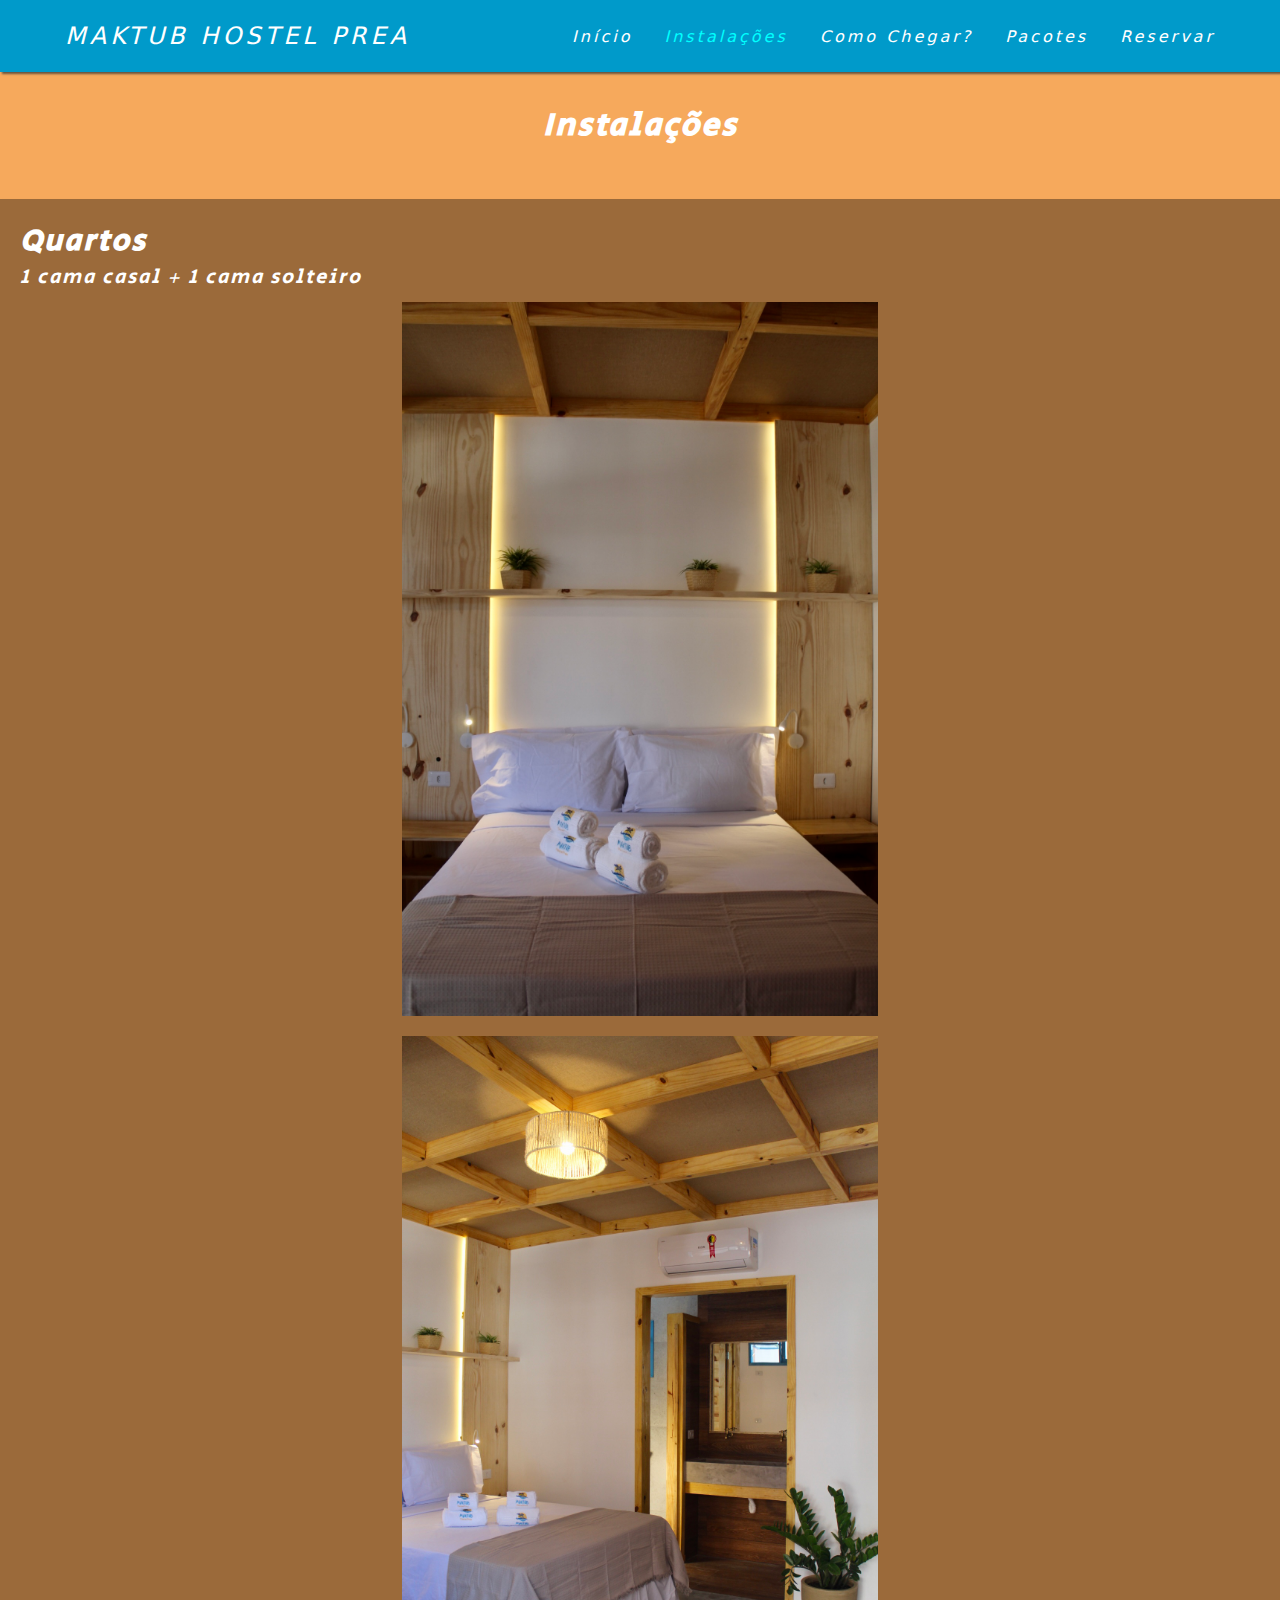
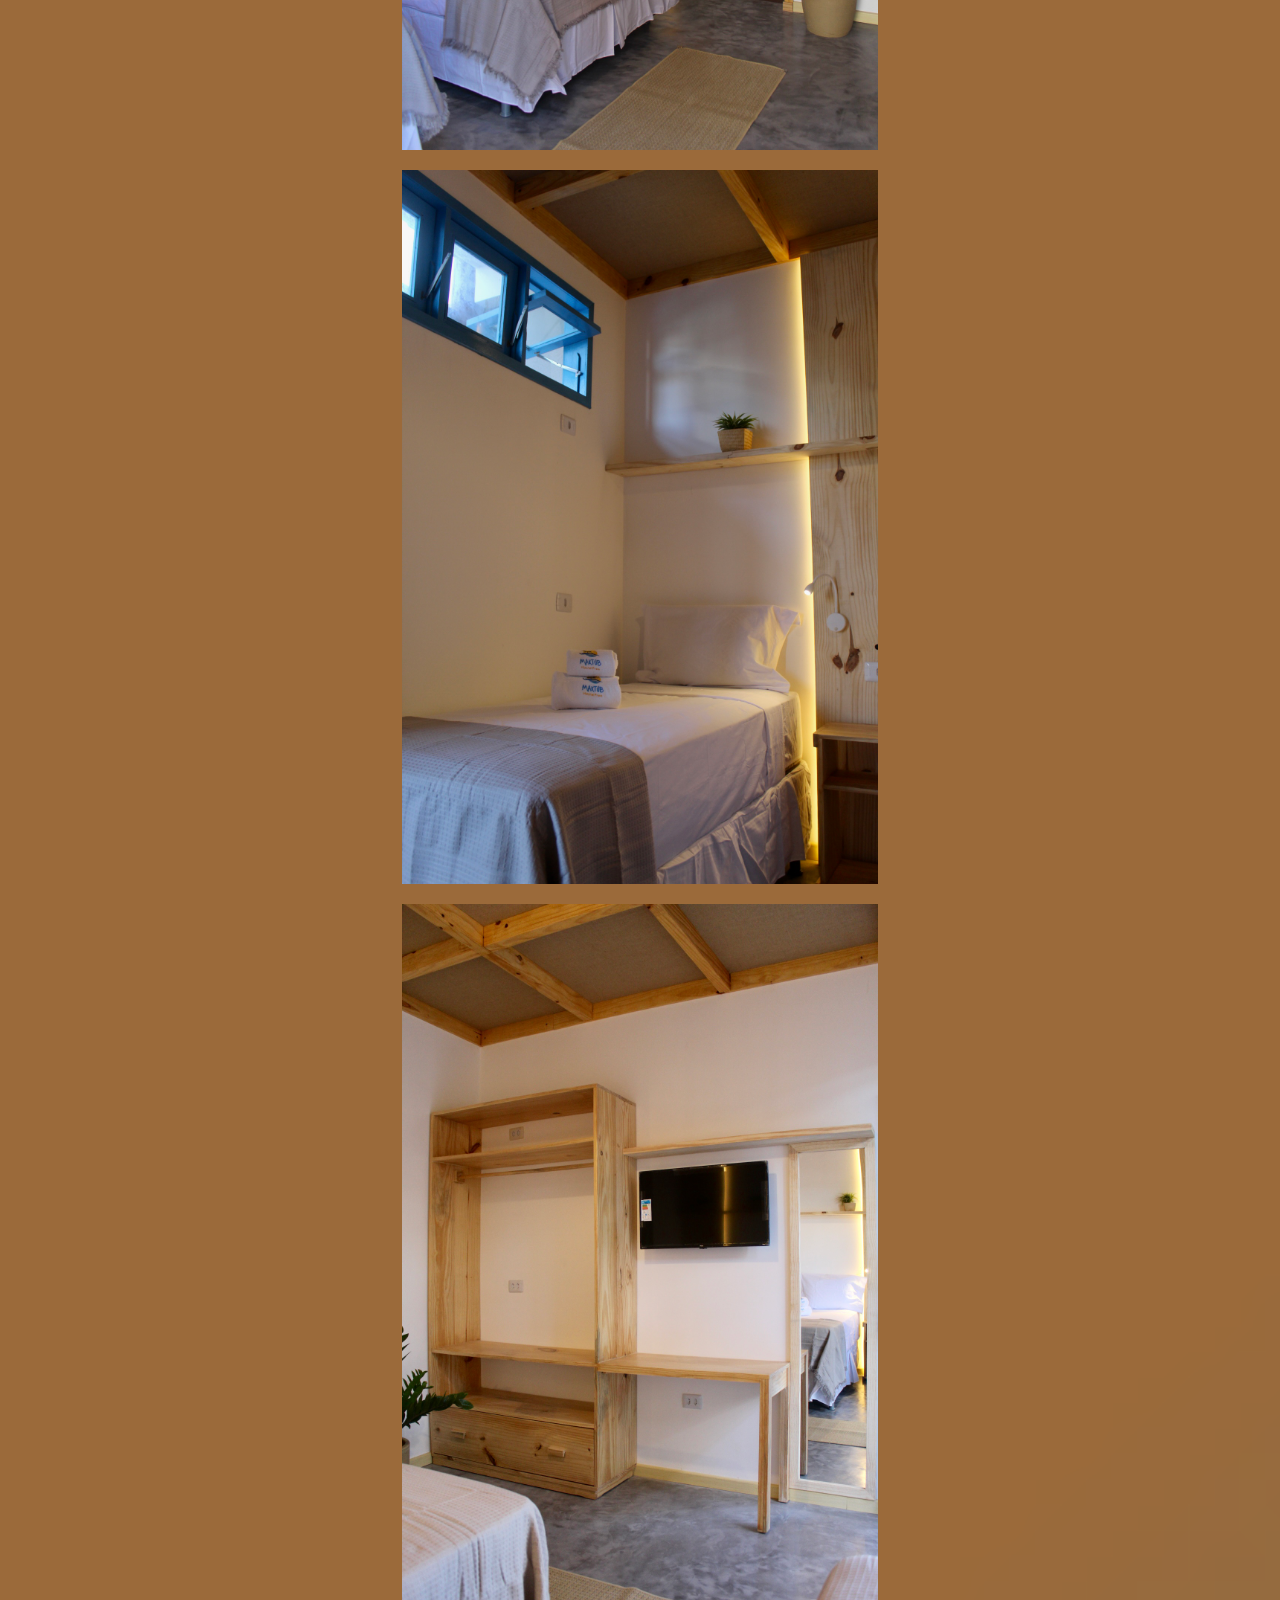
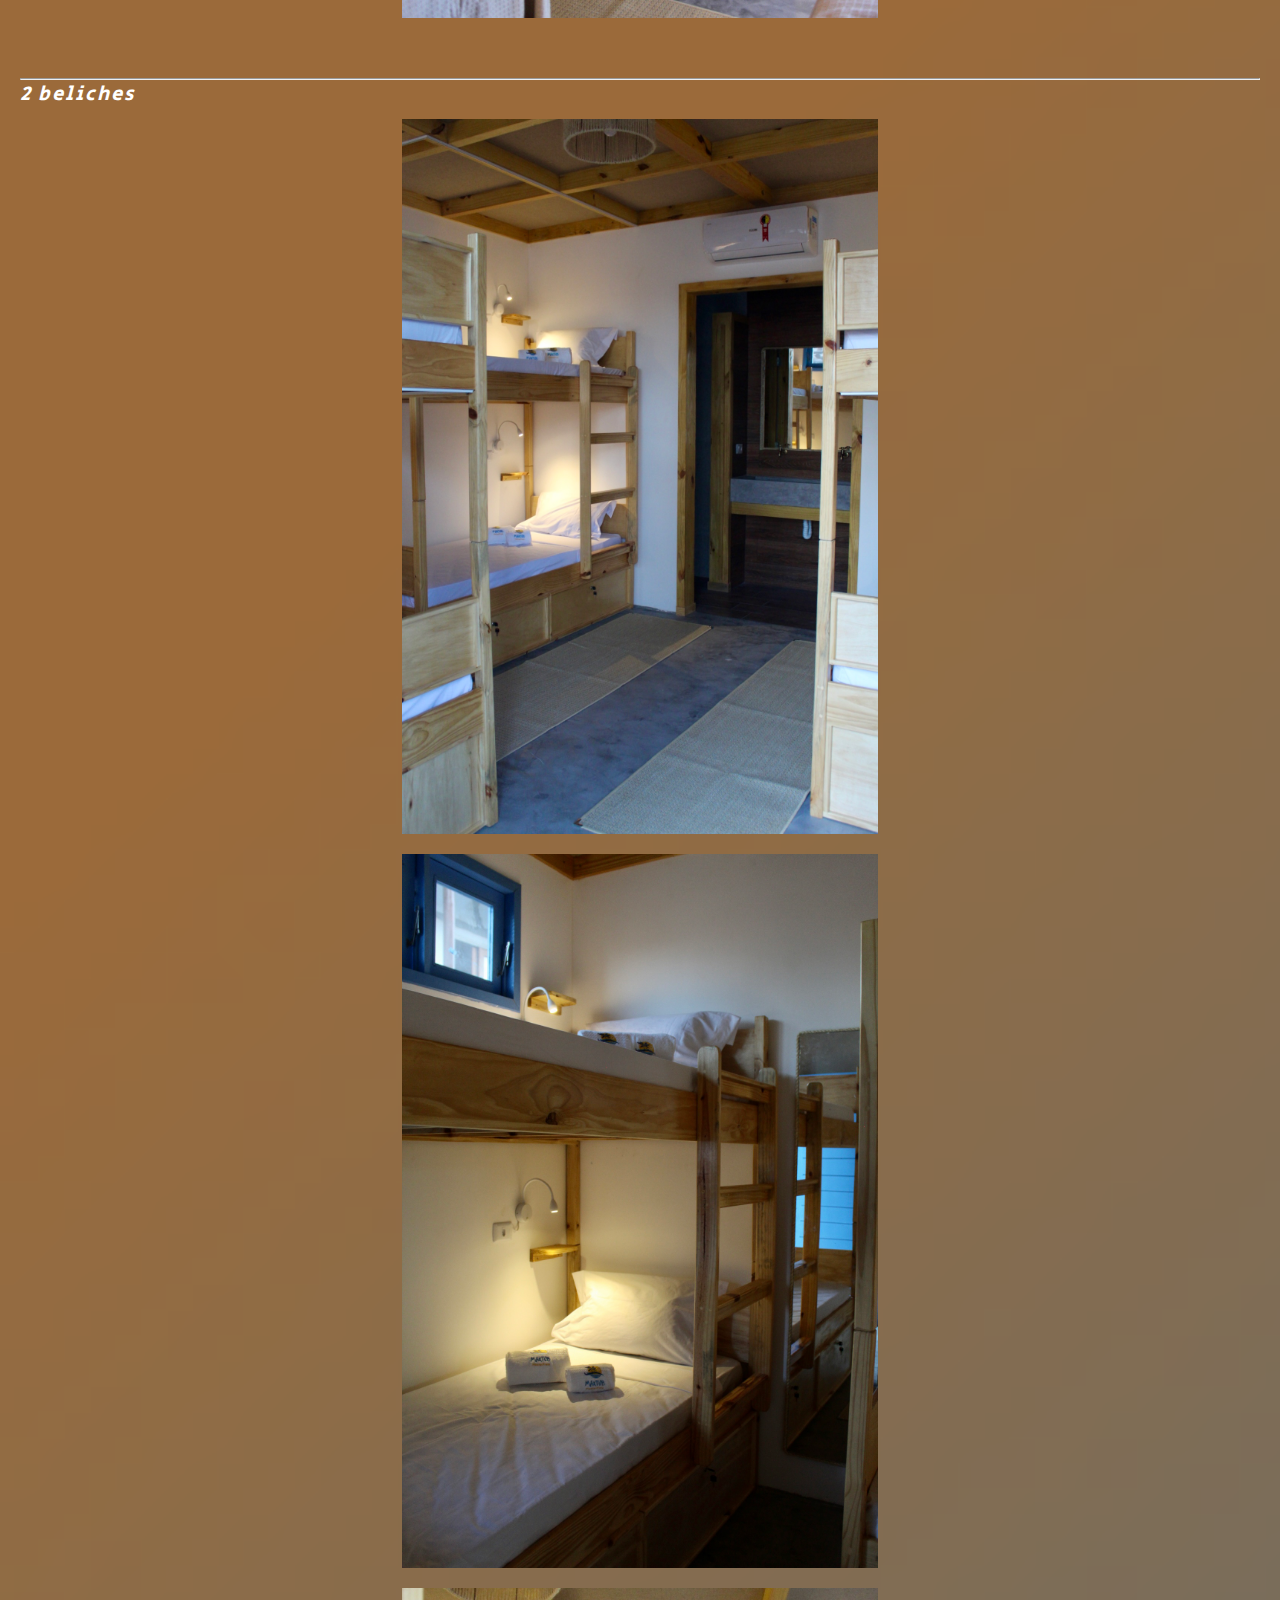
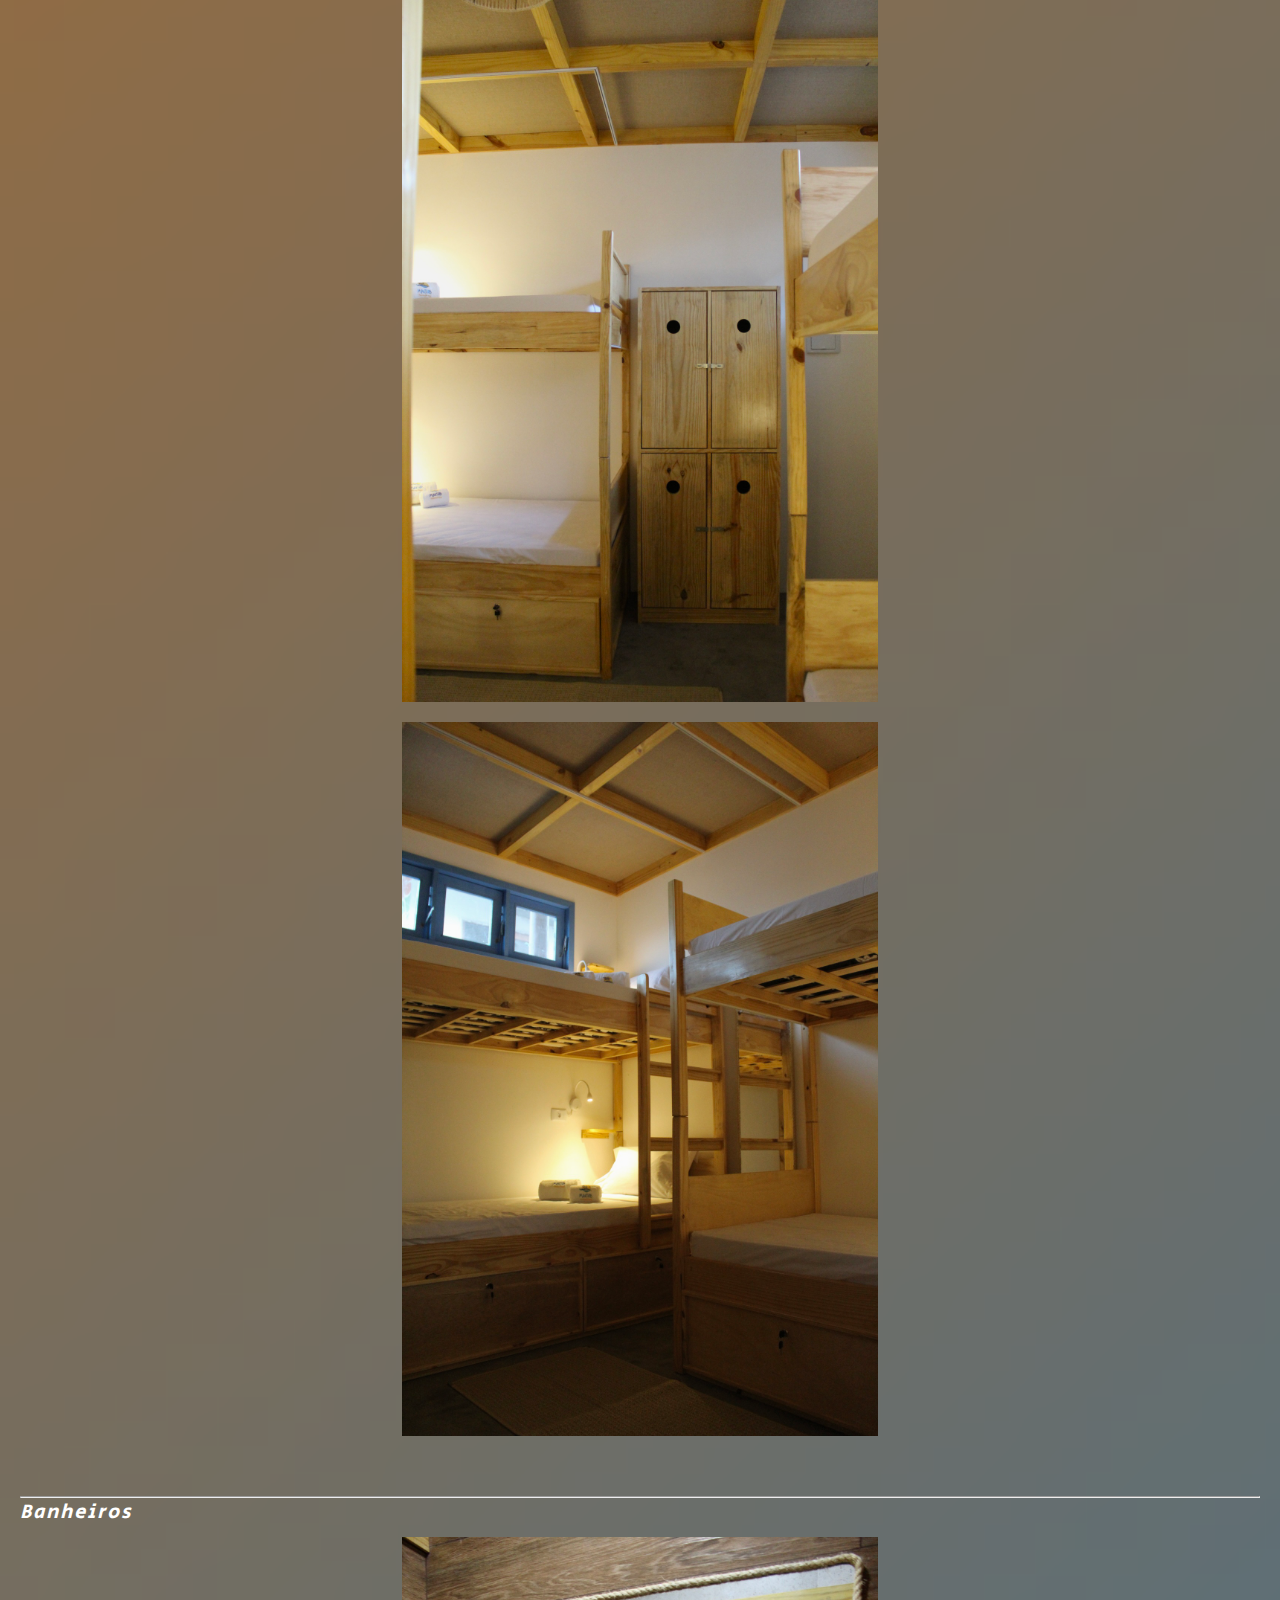
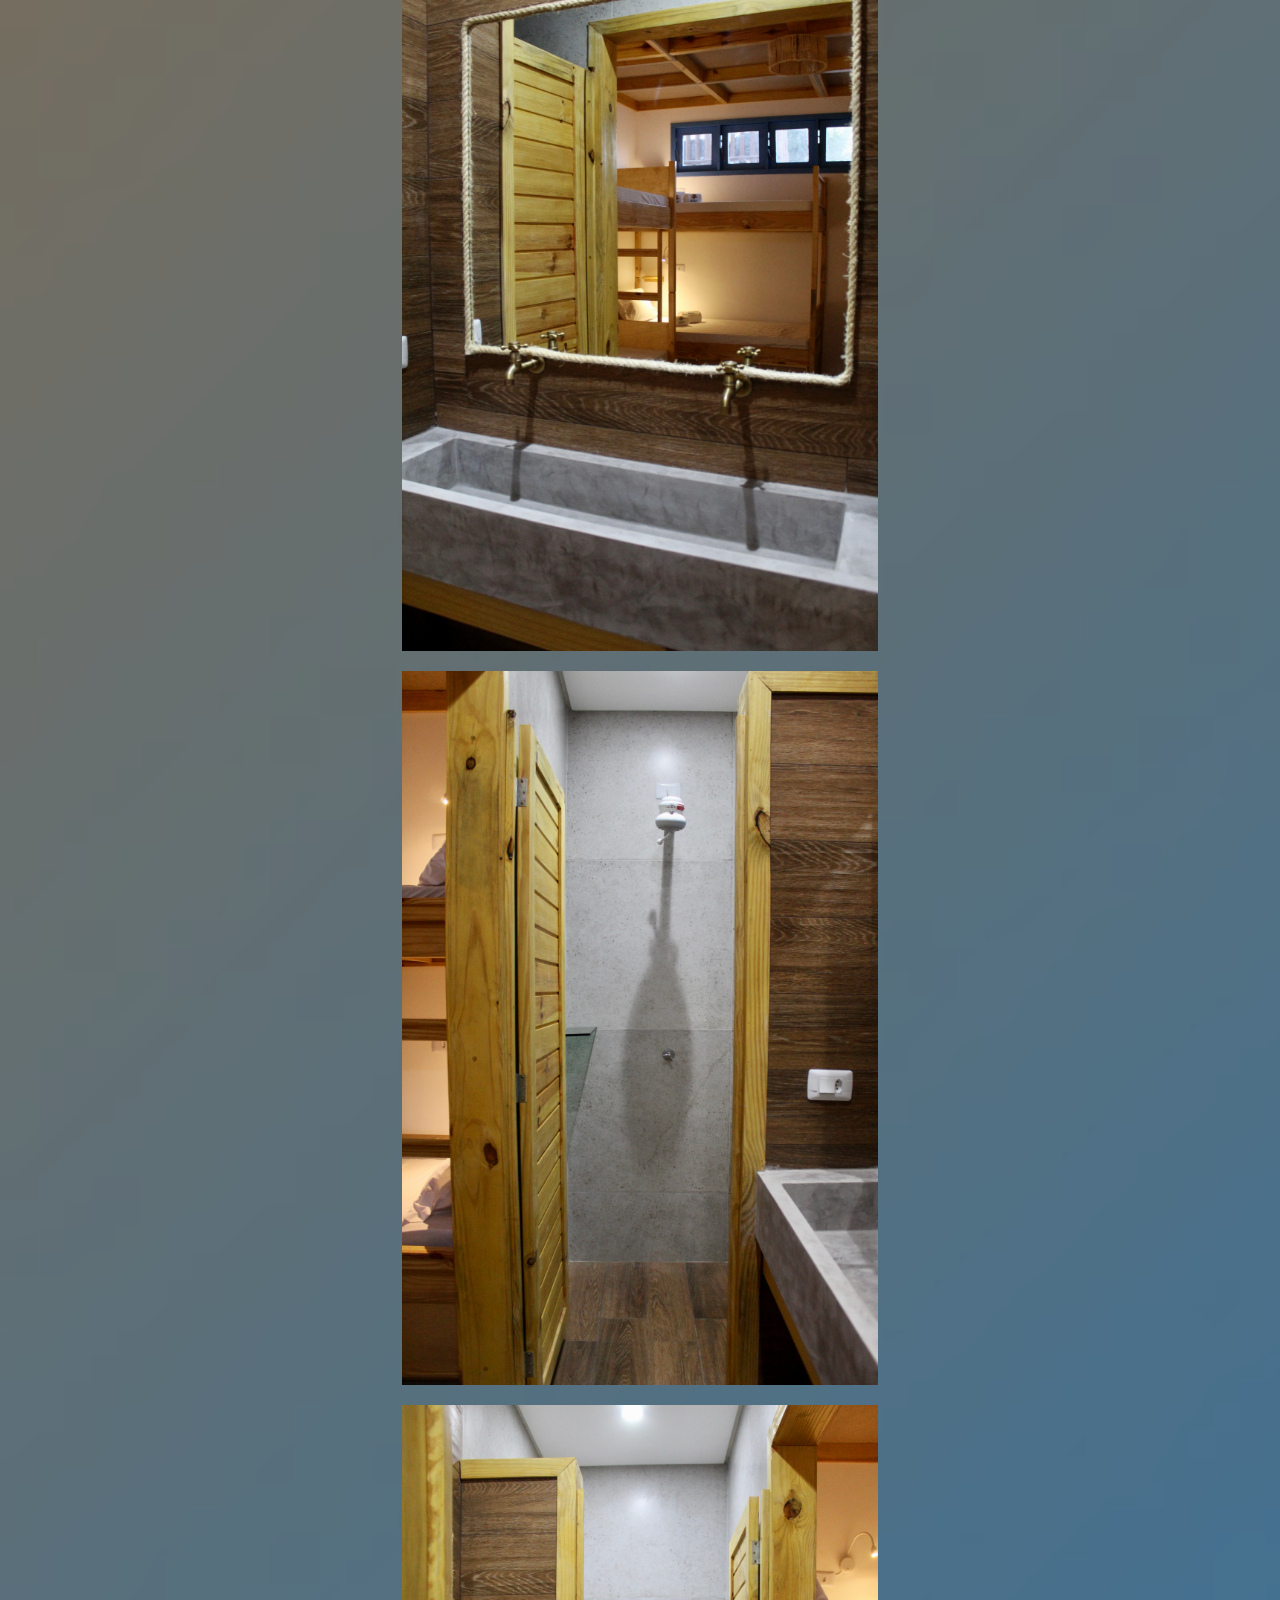
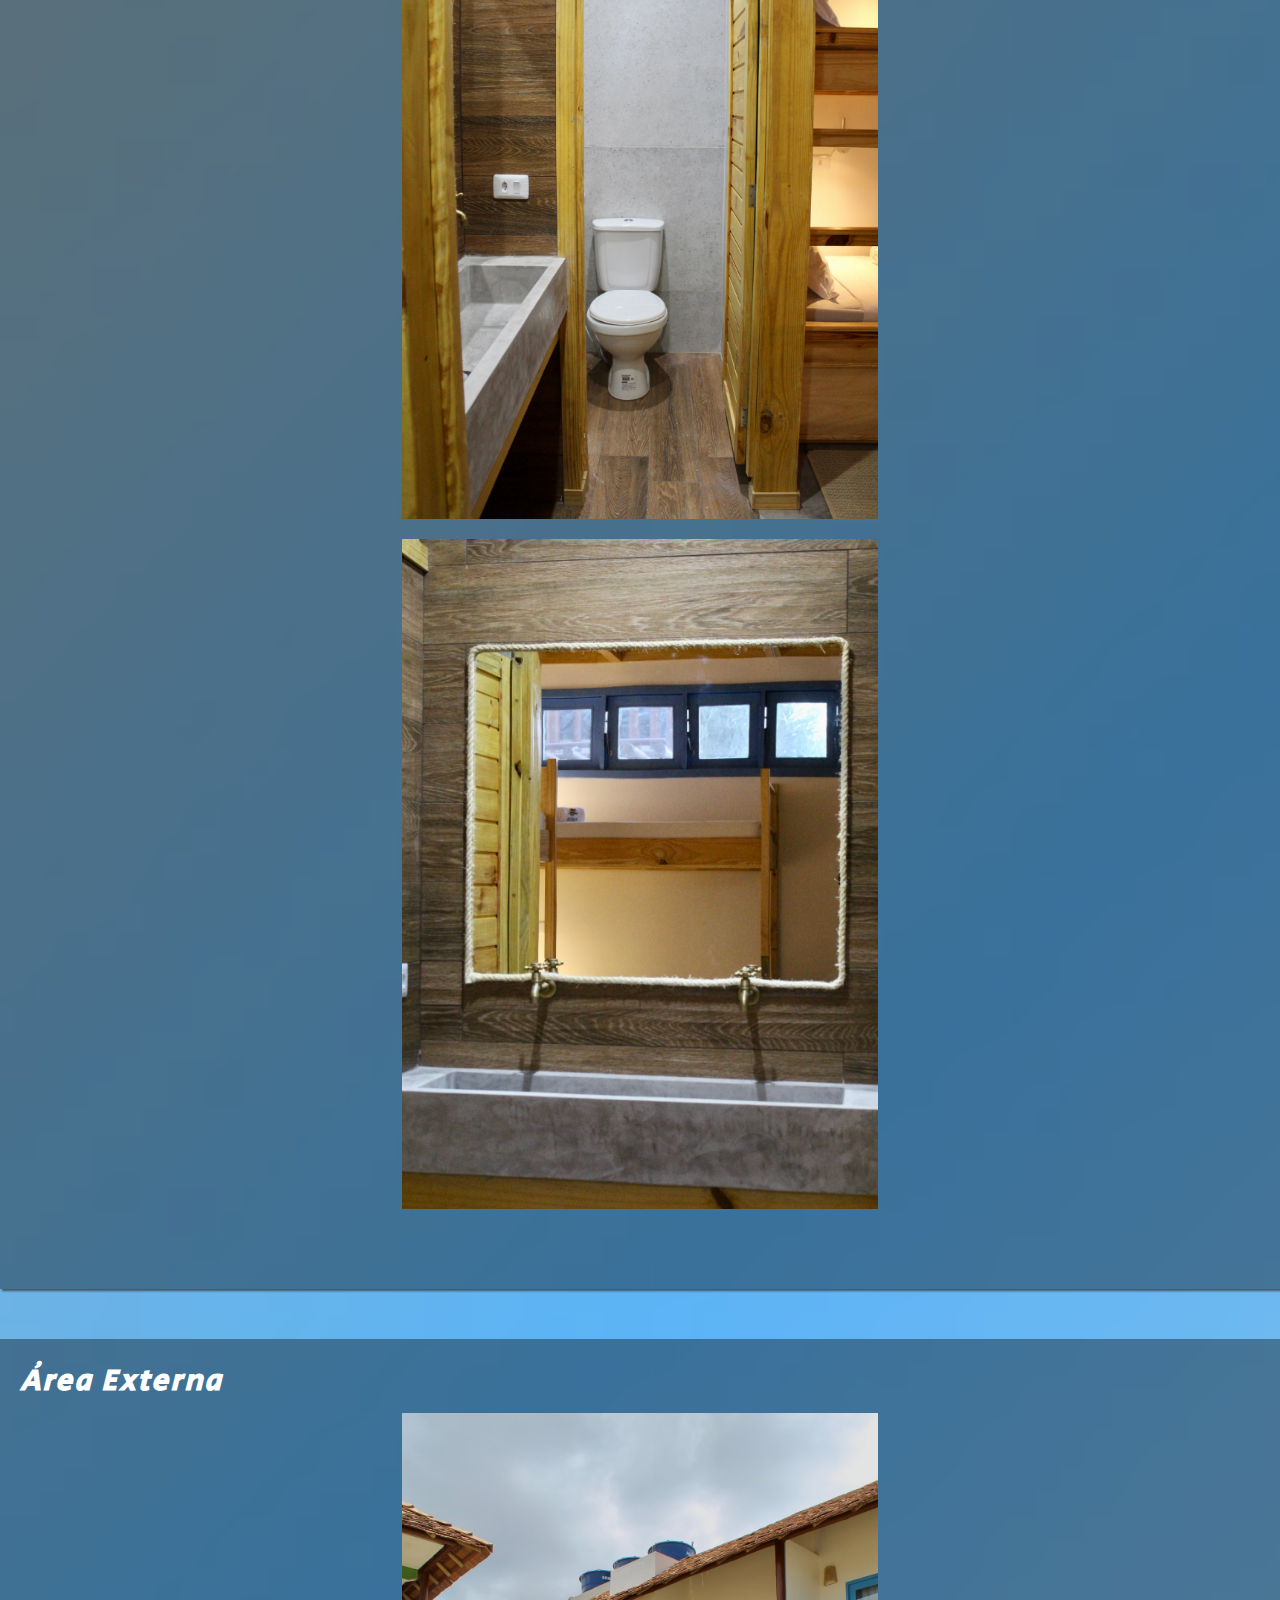
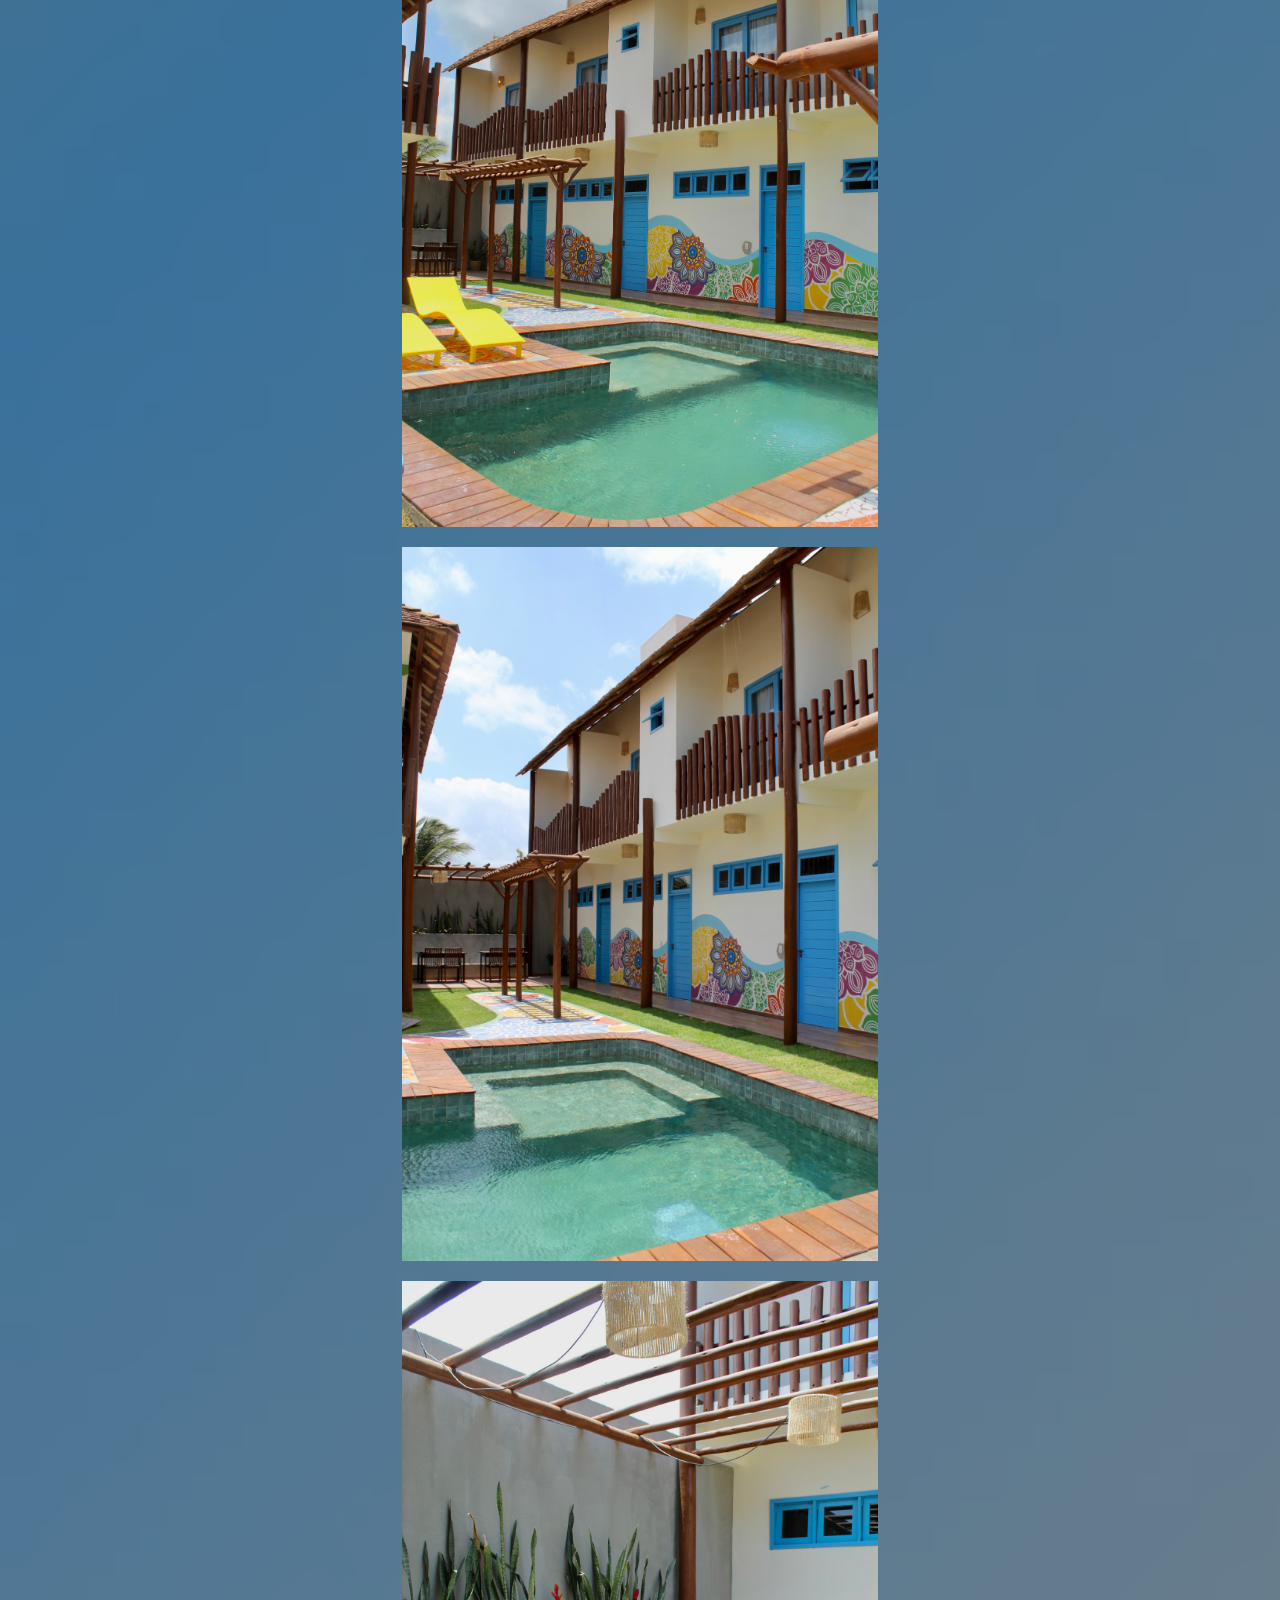
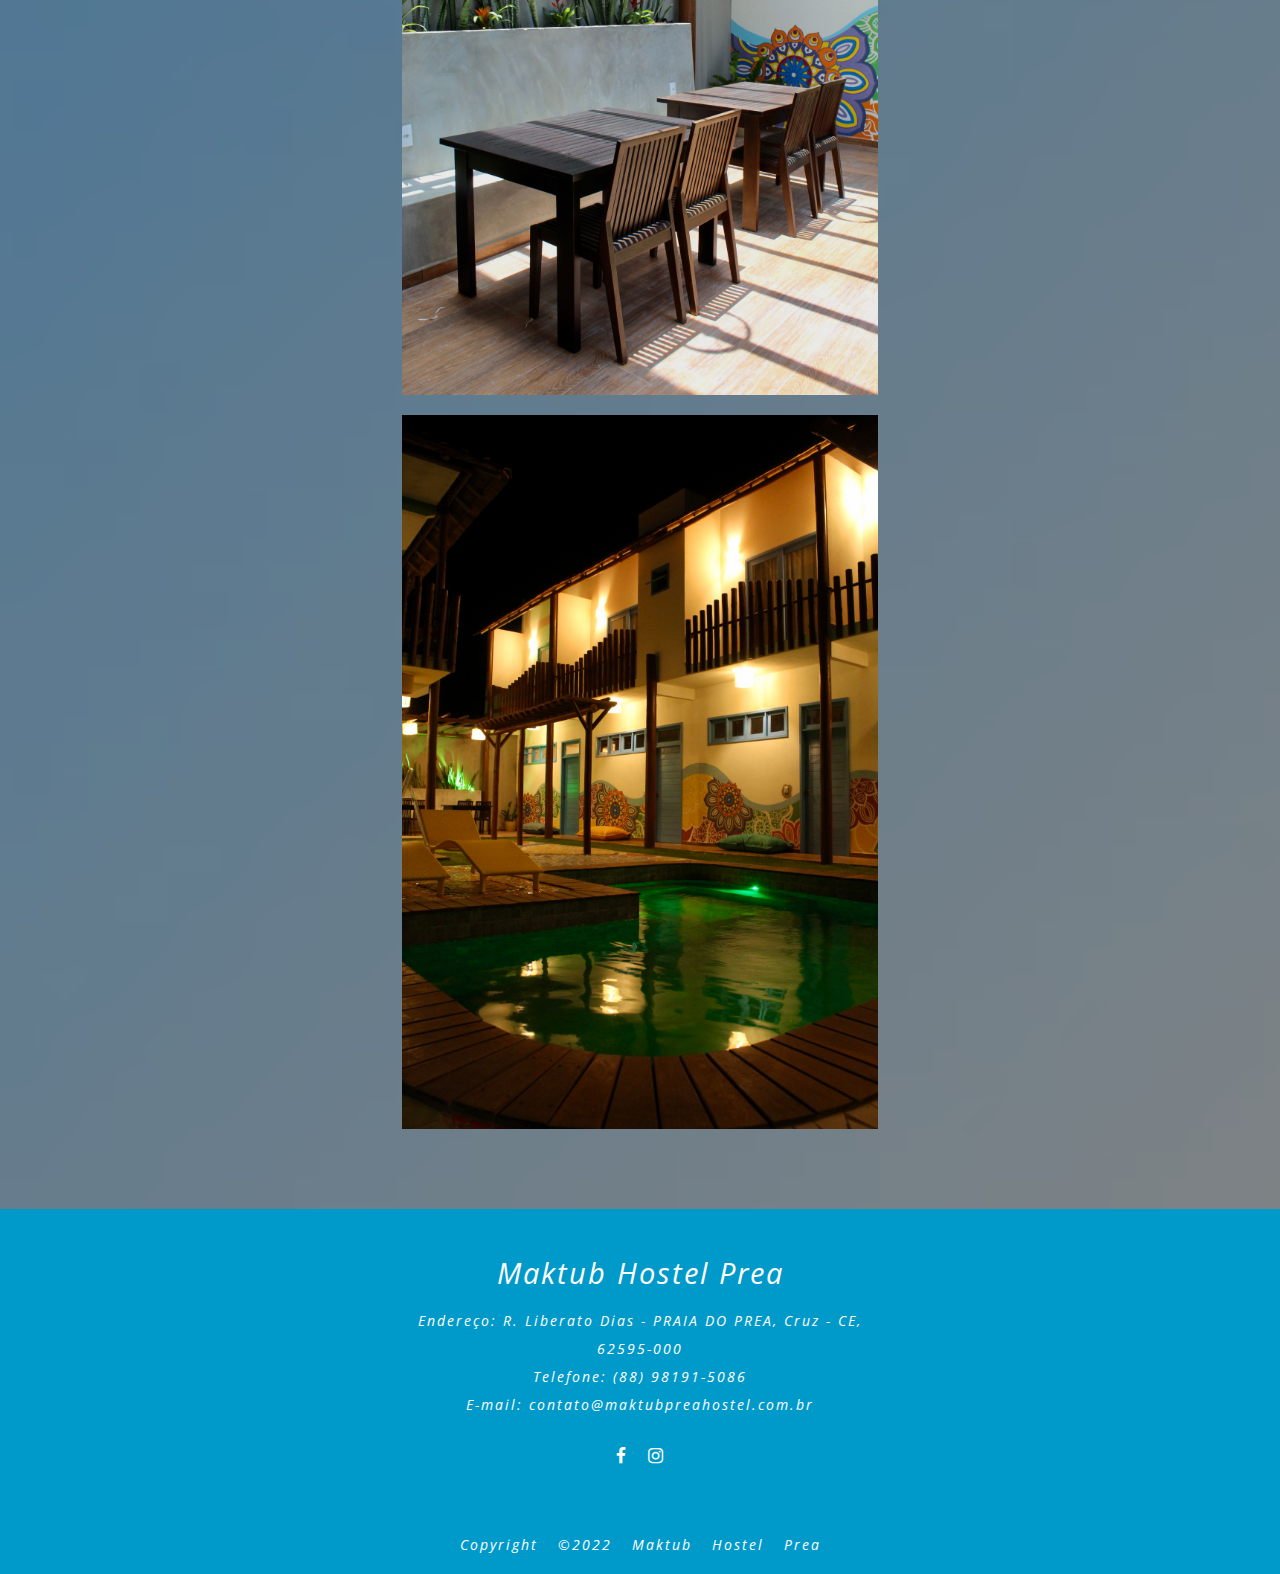
<file: instalacoes.html>
<!DOCTYPE html>
<html lang="pt">
    <head>
    <meta charset="UTF-8">
    <meta http-equiv="X-UA-Compatible" content="IE=edge">
    <meta name="viewport" content="width=device-width, initial-scale=1.0">
    <link rel="stylesheet" href="estilo.css">
    <link rel="stylesheet" href="https://stackpath.bootstrapcdn.com/font-awesome/4.7.0/css/font-awesome.min.css">    
    
    <title>Maktub Hostel Prea | Instalações</title>
    </head>
    <body>
        <nav>
            <a class="logo" href="index.html">Maktub Hostel Prea</a>
            <div class="mobile-menu">
                <div class="line1"></div>
                <div class="line2"></div>
                <div class="line3"></div>
            </div>

            <ul class="nav-list" >
                <li><a href="index.html">Início</a></li>
                <li><a id="paginatual" href="instalacoes.html">Instalações</a></li>
                <li><a href="comochegar.html">Como Chegar?</a></li>
                <li><a href="pacotes.html">Pacotes</a></li>
                <li><a href="https://hotels.cloudbeds.com/reservas/4X1a57#checkin=2022-11-18&checkout=2022-11-19" target="_blank">Reservar</a></li>
            </ul>
        </nav>

        <h1 id="titlebody">Instalações</h1>   
        
        <section class="quartossobre">
            <h2>Quartos</h2>
            
            <div>1 cama casal + 1 cama solteiro</div>
                                    
            <div class="quartoimage">
                <img src="imagens/instalacoes/quarto1.JPG" alt="">
                <img src="imagens/instalacoes/quarto2.JPG" alt="">
                <img src="imagens/instalacoes/quarto3.JPG" alt="">        
                <img src="imagens/instalacoes/quarto4.JPG" alt="">
            </div>

            <hr>

            <div>2 beliches</div>
            <div class="quartoimage">
                <img src="imagens/instalacoes/quartobi1.JPG" alt="">
                <img src="imagens/instalacoes/quartobi2.JPG" alt="">
                <img src="imagens/instalacoes/quartobi3.JPG" alt="">        
                <img src="imagens/instalacoes/quartobi4.JPG" alt="">
            </div>

            <hr>

            <div>Banheiros</div>
            <div class="quartoimage">
                <img src="imagens/instalacoes/banheiro1.JPG" alt="">
                <img src="imagens/instalacoes/banheiro2.JPG" alt="">
                <img src="imagens/instalacoes/banheiro3.JPG" alt="">        
                <img src="imagens/instalacoes/banheiro4.JPG" alt="">
            </div>
        </section>

        <section class="quartossobre">
            <h2>Área Externa</h2>
            <div class="quartoimage">
                <img src="imagens/instalacoes/area1.JPG" alt="">
                <img src="imagens/instalacoes/area2.JPG" alt="">
                <img src="imagens/instalacoes/area3.JPG" alt="">        
                <img src="imagens/instalacoes/area4.JPG" alt="">
            </div>
        
        </section>
    
        <footer>
            <div class="footer-content">
                <h3>Maktub Hostel Prea</h3>
                <p>Endereço: R. Liberato Dias - PRAIA DO PREA, Cruz - CE, 62595-000
                <br>Telefone: (88) 98191-5086
                <br>E-mail: contato@maktubpreahostel.com.br
                </p>
                <ul class="socials">
                    <li><a href="https://www.facebook.com/MaktubHostelPrea" target="_blank"><i class="fa fa-facebook"></i></a></li>
                    <li><a href="https://www.instagram.com/maktub_hostel/" target="_blank"><i class="fa fa-instagram"></i></a></li>
                </ul>
            </div>
            <div class="footer-bottom">
                <p>copyright &copy;2022 Maktub Hostel Prea</p>
            </div>
        </footer>
    

        <script src="script.js"></script>
    
    </body>
</html>
</file>
<file: estilo.css>
@import url('http://fonts.cdnfonts.com/css/freehand-blockletter');
/* font-family: 'Freehand Blockletter', sans-serif; */
@import url('https://fonts.googleapis.com/css2?family=Secular+One&display=swap');
/* font-family: 'Secular One', sans-serif; */
@import url('https://fonts.googleapis.com/css2?family=Open+Sans:ital@1&display=swap');
@import url('https://fonts.googleapis.com/css2?family=Tangerine&display=swap');
/* font-family: 'Tangerine', cursive; */
*{
    margin: 0;
    padding: 0;
    box-sizing: border-box;
}
body
{
    background: url("imagens/fundo.png");
    background-size: cover;

    font-family: 'Secular One', sans-serif;
    letter-spacing: 2px;
    font-style: italic;
    color: #FFF;
}

#titlebody
{
    padding-top: 30px;
    
    text-align: center;
}

#information{
    padding: 20px;
}

/* Conteúdo inicio */

/* Vídeo Menu */
#videomenu
{
    user-select: none;
    pointer-events: none;

    object-fit: cover;
    height: 500px;
    width: 100%;

    box-shadow: 2px 2px 2px rgba(49, 49, 49, 0.712);
}
/* Fim Vídeo Menu */

.sobre
{
    display: flex;
    justify-content: space-around;
    align-items: center;

    height: 400px;
    margin: 50px;
    
    border-bottom-left-radius: 50px;
    border-top-right-radius: 50px;

    background-color: rgba(0, 0, 0, 0.37);

    box-shadow: 2px 2px 2px rgba(49, 49, 49, 0.712); 

    overflow: hidden;
}

.sobre .texto
{
    width: 50%;

    text-align: center;
    font-size: 25px;
    
    padding: 10px;
}

.sobre .imagem
{   
    width: 50%;
    height: 400px;

    background-image: url('imagens/inicio/vistahostel2.JPG');
    background-size: cover; 
    background-position: center;
    background-repeat: no-repeat;

    border-top-right-radius: 50px;
}

#servicosinfo
{
    display: flex;
    flex-direction: column;

    background-color: rgb(0,154,202);

    padding-top: 40px;

    text-align: center;
    font-size: 25px;
}

#servicosinfo ul li
{
    width: 100%;

    display: flex;
    flex-direction: column;
}

#servicosinfo ul li i
{
    font-size: 40px;
}

#mensagemVisitar
{
    height: 450px;

    background-image: url("imagens/inicio/imagemMensagem.jpeg");

    box-shadow: 2px 2px 2px rgba(49, 49, 49, 0.712); 
    
    color: rgb(0,154,202);
    text-align: center;
    font-size: 50px;

    display: flex;
    justify-content: center;
}
/* FIM CONTEUDO INICIO */


/* CONTEUDO INSTALAÇÕES */

.quartossobre
{
    display: flex;
    flex-direction: column;
    
    margin-top: 50px;
    
    padding: 20px;

    background-color: rgba(0, 0, 0, 0.37);
    box-shadow: 2px 2px 2px rgba(49, 49, 49, 0.712); 

    font-size: 20px;
}

.quartoimage
{
    display: flex;
    flex-direction: column;
    align-items: center;
    
    padding-bottom: 50px;
}

.quartoimage img
{
    width: 40%;
    height: 40%;
    padding: 10px;
}

/* FIM CONTEUDO INSTALAÇÕES */

/* CONTEUDO COMO CHEGAR */
iframe
{
    border-top-right-radius: 50px;
    width: 50%;
}
/* FIM CONTEUDO COMO CHEGAR */

/* PACOTES */

#container-pacotes
{
    display: flex;
    justify-content: space-between;
    align-items: center;
    margin: auto;
    padding: 30px;
}

#container-pacotes .pacote
{
    cursor: pointer;

    width: 30%;
    height: 400px;

    background-color: rgba(0, 0, 0, 0.37);
    box-shadow: 2px 2px 2px rgba(49, 49, 49, 0.712);

    padding: 30px;

    text-align: left;
    font-size: 20px;

    border-radius: 20px;
}

#container-pacotes .pacote h3
{
    border-bottom: 2px solid rgba(0, 0, 0, 0.719);
}

#container-pacotes .pacote ul
{
    padding-top: 20px;
    list-style: none;
}

.pacoteextend
{
    display: none;
    flex-direction: column;
    align-items: center;
    
    padding: 20px;
    background-color: rgba(0, 0, 0, 0.37);
    box-shadow: 2px 2px 2px rgba(49, 49, 49, 0.712); 

    font-size: 20px;
    text-align: center;
}

.pacoteextend img
{
    width: 70%;
    height: 70%;

    border-radius: 35px;
    border: 2px solid #FFF;
}
.pacoteextend h2
{
    width: 100%;

    border-top: 2px solid #FFF;

    padding-top: 20px;
    padding-bottom: 20px;
}
.pacoteextend div
{
    margin: 20px;

    width: 70%;
    height: 70%;
    
    border-radius: 35px;
    border: 2px solid #FFF;
}

/* FIM PACOTES */

/* Responsividade */

/* Mobile Landscape Size to Tablet Portrait (devices and browsers) */
@media(min-width: 100px) and (max-width: 920px) {

    .sobre .texto{
        font-size: 15px;
        width: 100%;
    }

    #mensagemVisitar{
        font-size: 30px;
    }
    
    #servicosinfo ul
    {
    display: flex;
    flex-direction: column;
    }

    #servicosinfo ul li
    {
        margin: 10px;
    }
    
    .sobre
    {
    
        flex-direction: column;

        border-bottom-right-radius: 50px;
        border-top-right-radius: 0px;
        border-bottom-left-radius: 0px;
        border-top-left-radius: 50px;
    }

    .sobre .imagem
    {
    width: 100%;
    height: 300px;
    border-bottom-right-radius: 50px;
    border-top-right-radius: 0px;
    }
    iframe
    {
    border-top-right-radius: 0px;
    border-bottom-right-radius: 50px;
    width: 100%;
    
    }

    #container-pacotes
    {
        flex-direction: column;
        
    }

    #container-pacotes .pacote
    {
        width: 75%;
        margin-bottom: 30px;
        font-size: 15px;
    }
    
    .quartoimage img
    {
    width: 100%;
    height: 100%;
    }
    .pacoteextend img
    {
        width: 100%;
        height: 100%;
    }
    .pacoteextend div
    {
        width: 100%;
        height: 100%;
    }
}

/* Fim Responsividade */

/* Fim Conteúdo */

/*--MENU--*/
/*--Menu Horizontal--*/
.logo
{
    font-size: 24px;
    text-transform: uppercase;
    letter-spacing: 4px;
    transition: 0.3s;
}

a {
    color: #FFF;
    text-decoration: none;
    transition: 0.3s;
}

#paginatual
{
    color: aqua;
}

a:hover {
    color: aqua;
}

nav
{
    box-shadow: 2px 2px 2px rgba(49, 49, 49, 0.712); 

    display: flex;
    justify-content: space-around;
    align-items: center;

    font-family: system-ui, -apple-system, BlinkMacSystemFont, 'Segoe UI', Roboto, Oxygen, Ubuntu, Cantarell, 'Open Sans', 'Helvetica Neue', sans-serif;
    
    background-color: rgb(0,154,202);

    height: 8vh;
}

.nav-list
{
    list-style: none;
    display: flex;
}

.nav-list li
{
    letter-spacing: 3px;
    margin-left: 32px;
}
/*--Fim Menu Horizontal--*/

/*--Menu Mobile--*/

.mobile-menu{
    display: none;
    cursor:pointer;
}

.mobile-menu div{
    width: 32px;
    height: 2px;
    background-color: #FFF;
    margin: 8px;
    transition: 0.9s;
}
@media(max-width: 999px){
    body{
        overflow-x: hidden;
    }
    .nav-list{
        position:absolute;
        top: 8vh;
        right: 0;
        width: 50vw;
        height: 92vh;
        background: rgb(0,154,202);
        flex-direction: column;
        align-items: center;
        justify-content: space-around;
        transform: translateX(100%);
        transition: transform 0.3s ease-in;
        display: none;
    }
    .nav-list.active {
        transform: translateX(0);
        display: flex;
    }
    .nav-list li{
        margin-left: 0;
        opacity: 0;
    }
    .mobile-menu{
        display: block;
    }

    @keyframes navLinkFade {
        from{
            opacity: 0;
            transform: translateX(50px);
        }
        to {
            opacity: 1;
            transform: translateX(9)
        }
    }
}
.mobile-menu.active .line1{
    transform: rotate(-45deg) translate(-8px, 8px);
}
.mobile-menu.active .line2{
    opacity: 0;
}
.mobile-menu.active .line3{
    transform: rotate(45deg) translate(-5px, -7px);
}
/*--Fim Menu Mobile--*/

/* Footer */
footer
{
    text-align: center;
    font-family: "Open Sans";

    background-color: rgb(0,154,202);
    height: auto;
    width: auto;

    padding-top: 40px;
}
.footer-content
{
    display: flex;
    align-items: center;
    justify-content: center;
    flex-direction: column;

    text-align: center;
}

.footer-content h3{
    font-size: 1.8rem;
    font-weight: 400;
    text-transform: capitalize;
    line-height: 3rem;
}
.footer-content p{
    max-width: 500px;
    margin: 10px auto;
    line-height: 28px;
    font-size: 14px;
}
.socials{
    list-style: none;
    display: flex;
    align-items: center;
    justify-content: center;
    margin: 1rem 0 3rem 0;
}
.socials li{
    margin: 0 10px;
}
.socials a{
    text-decoration: none;
    color: #FFF;
}
.socials a i{
    font-size: 1.1rem;
    transition: color .4s ease;
}
.socials a:hover i{
    color: aqua;
}
.footer-bottom
{
    background: rgb(0,154,202);
    width: auto;
    padding: 20px 0;
    text-align: center;
}
.footer-bottom p{
    font-size: 14px;
    word-spacing: 14px;
    text-transform: capitalize;
}
.footer-bottom span{
    text-transform: uppercase;
    opacity: .4;
    font-weight: 200;
}
/* Fim Footer */
</file>
